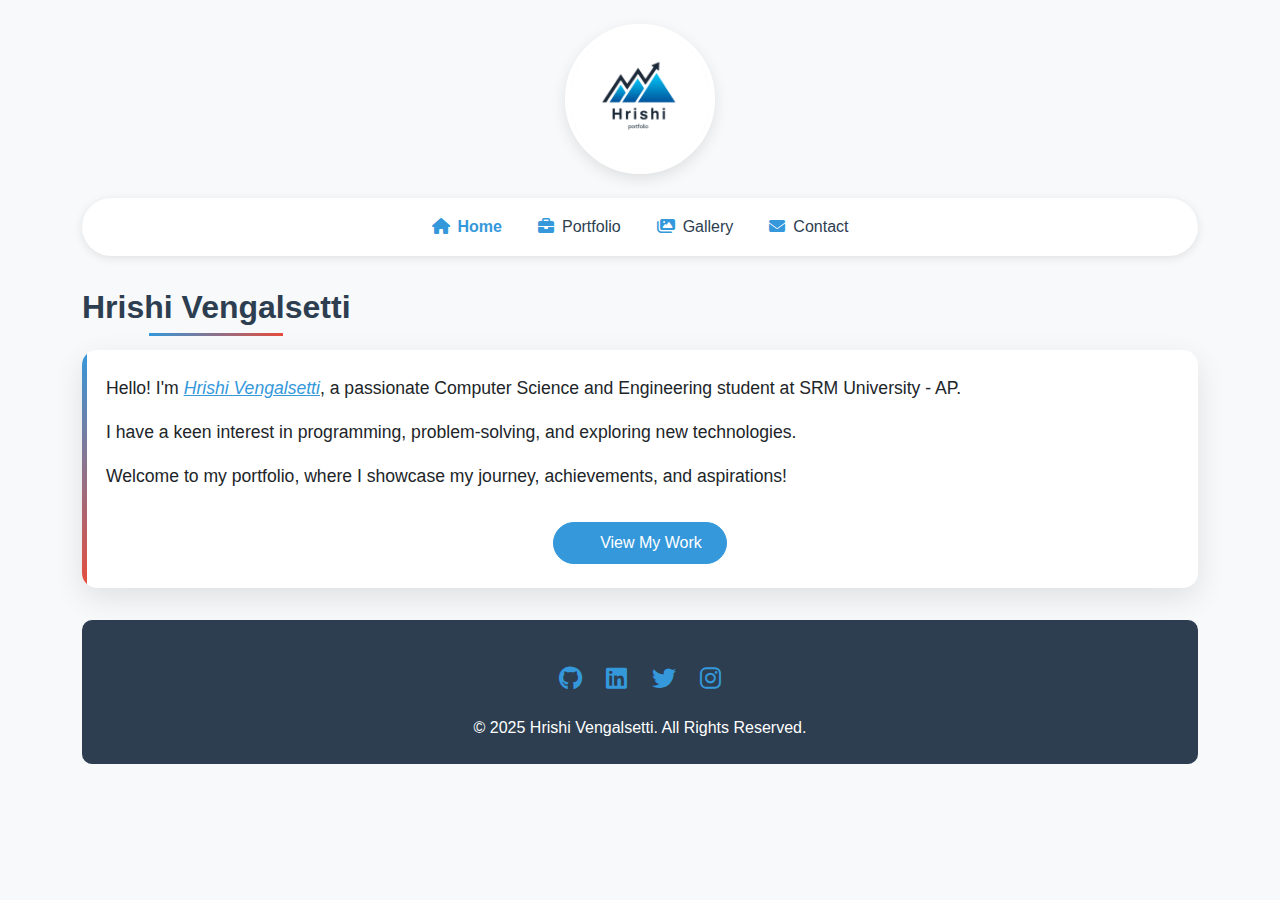
<file: index.html>
<!DOCTYPE html>
<html lang="en">
<head>
  <meta charset="UTF-8">
  <meta name="viewport" content="width=device-width, initial-scale=1.0">
  <title>Hrishi's Portfolio</title>
  <link href="https://cdn.jsdelivr.net/npm/bootstrap@5.3.0/dist/css/bootstrap.min.css" rel="stylesheet">
  <link rel="stylesheet" href="https://cdnjs.cloudflare.com/ajax/libs/font-awesome/6.4.0/css/all.min.css">
  <link rel="stylesheet" href="style.css">
</head>
<body>
  <div class="container py-4">
    <div class="text-center">
      <img src="logo.jpg" alt="Logo" class="logo-img">
    </div>
    
    <nav class="navbar navbar-expand-lg navbar-light">
      <div class="container-fluid">
        <button class="navbar-toggler" type="button" data-bs-toggle="collapse" data-bs-target="#navbarNav" aria-controls="navbarNav" aria-expanded="false" aria-label="Toggle navigation">
          <span class="navbar-toggler-icon"></span>
        </button>
        <div class="collapse navbar-collapse" id="navbarNav">
          <ul class="navbar-nav mx-auto">
            <li class="nav-item"><a class="nav-link active" href="index.html"><i class="fas fa-home me-2"></i>Home</a></li>
            <li class="nav-item"><a class="nav-link" href="hrishi.html"><i class="fas fa-briefcase me-2"></i>Portfolio</a></li>
            <li class="nav-item"><a class="nav-link" href="gallery.html"><i class="fas fa-images me-2"></i>Gallery</a></li>
            <li class="nav-item"><a class="nav-link" href="contact.html"><i class="fas fa-envelope me-2"></i>Contact</a></li>
          </ul>
        </div>
      </div>
    </nav>
    
    <h2 class="text-center">Hrishi Vengalsetti</h2>
    
    <div class="card p-4 intro-card">
      <p class="lead">
        Hello! I'm <b><i><u>Hrishi Vengalsetti</u></i></b>, a passionate Computer Science and Engineering student at SRM University - AP.
      </p>
      <p class="lead">
        I have a keen interest in programming, problem-solving, and exploring new technologies.
      </p>
      <p class="lead">
        Welcome to my portfolio, where I showcase my journey, achievements, and aspirations!
      </p>
      <div class="text-center mt-3">
        <a href="hrishi.html" class="btn btn-primary px-4 py-2 rounded-pill">
          <i class="fas fa-arrow-right me-2"></i>View My Work
        </a>
      </div>
    </div>

    <footer class="text-center">
      <div class="social-icons">
        <a href="#"><i class="fab fa-github"></i></a>
        <a href="#"><i class="fab fa-linkedin"></i></a>
        <a href="#"><i class="fab fa-twitter"></i></a>
        <a href="#"><i class="fab fa-instagram"></i></a>
      </div>
      <p class="mt-3 mb-0">&copy; 2025 Hrishi Vengalsetti. All Rights Reserved.</p>
    </footer>
  </div>

  <script src="https://cdn.jsdelivr.net/npm/bootstrap@5.3.0/dist/js/bootstrap.bundle.min.js"></script>
</body>
</html>
</file>
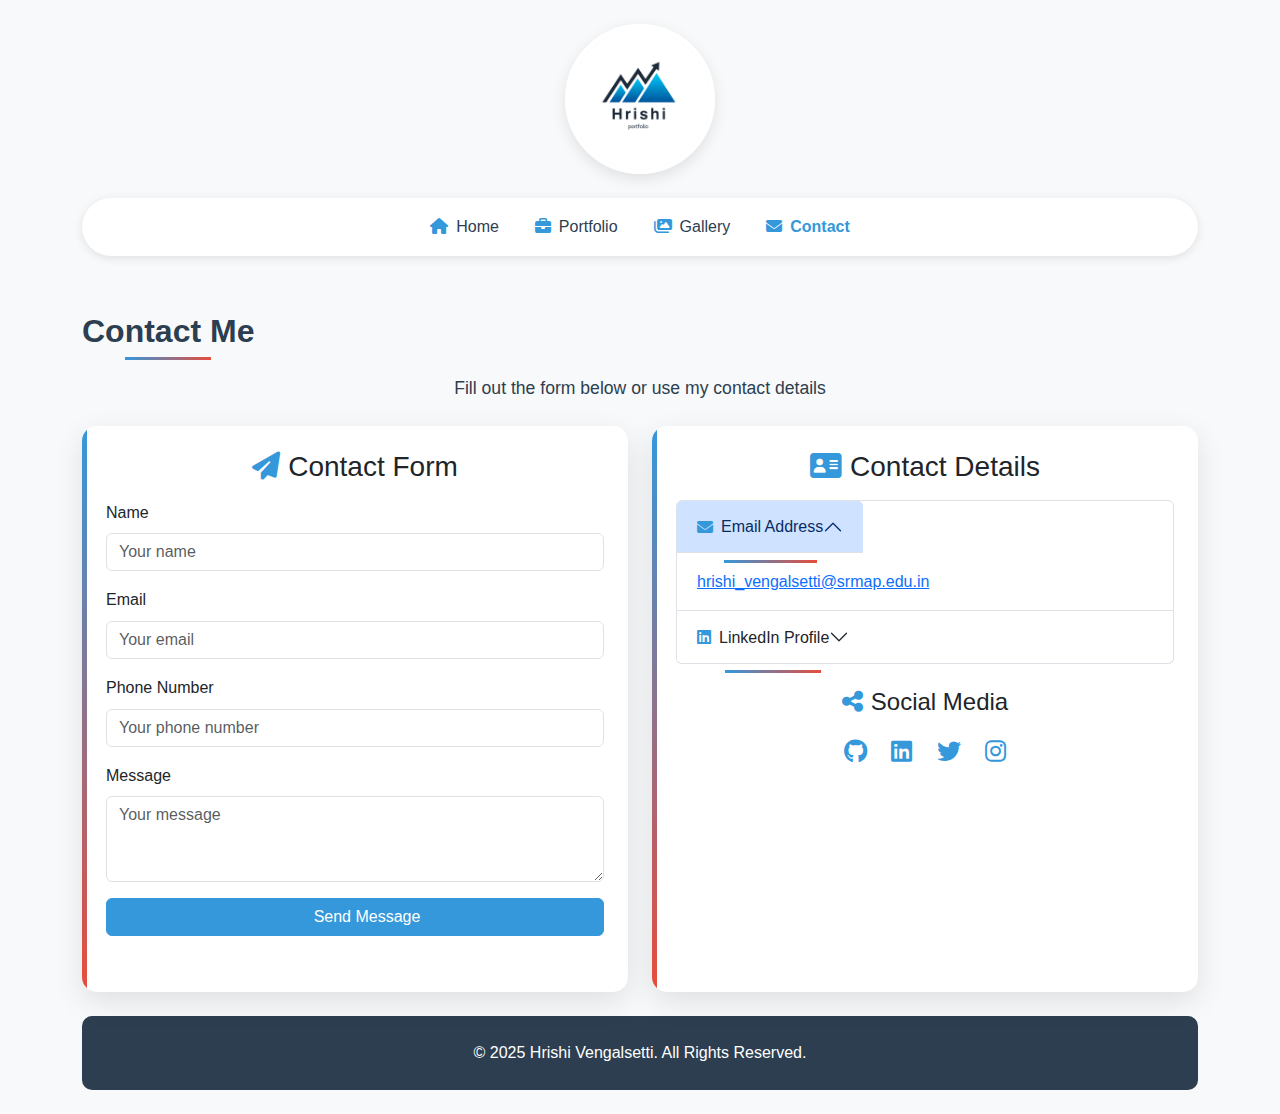
<file: contact.html>
<!DOCTYPE html>
<html lang="en">
<head>
  <meta charset="UTF-8">
  <meta name="viewport" content="width=device-width, initial-scale=1.0">
  <title>Contact Hrishi</title>
  <link href="https://cdn.jsdelivr.net/npm/bootstrap@5.3.0/dist/css/bootstrap.min.css" rel="stylesheet">
  <link rel="stylesheet" href="https://cdnjs.cloudflare.com/ajax/libs/font-awesome/6.4.0/css/all.min.css">
  <link rel="stylesheet" href="style.css">
</head>
<body>
  <div class="container py-4">
    <div class="text-center">
      <a href="index.html" class="logo-link">
        <img src="logo.jpg" alt="Logo" class="logo-img">
      </a>
    </div>
    
    <nav class="navbar navbar-expand-lg navbar-light">
      <div class="container-fluid">
        <button class="navbar-toggler" type="button" data-bs-toggle="collapse" data-bs-target="#navbarNav" aria-controls="navbarNav" aria-expanded="false" aria-label="Toggle navigation">
          <span class="navbar-toggler-icon"></span>
        </button>
        <div class="collapse navbar-collapse" id="navbarNav">
          <ul class="navbar-nav mx-auto">
            <li class="nav-item"><a class="nav-link" href="index.html"><i class="fas fa-home me-2"></i>Home</a></li>
            <li class="nav-item"><a class="nav-link" href="hrishi.html"><i class="fas fa-briefcase me-2"></i>Portfolio</a></li>
            <li class="nav-item"><a class="nav-link" href="gallery.html"><i class="fas fa-images me-2"></i>Gallery</a></li>
            <li class="nav-item"><a class="nav-link active" href="contact.html"><i class="fas fa-envelope me-2"></i>Contact</a></li>
          </ul>
        </div>
      </div>
    </nav>
    
    <h2 class="text-center mt-4">Contact Me</h2>
    <p class="text-center lead">Fill out the form below or use my contact details</p>

    <div class="row mt-4">
      <div class="col-lg-6">
        <div class="card p-4 h-100 intro-card">
          <h3 class="text-center mb-3"><i class="fas fa-paper-plane me-2"></i>Contact Form</h3>
          <form id="contactForm" onsubmit="return validateForm()">
            <div class="mb-3">
              <label for="name" class="form-label">Name</label>
              <input type="text" class="form-control" id="name" placeholder="Your name">
              <div class="text-danger" id="nameError"></div>
            </div>
            
            <div class="mb-3">
              <label for="email" class="form-label">Email</label>
              <input type="email" class="form-control" id="email" placeholder="Your email">
              <div class="text-danger" id="emailError"></div>
            </div>
            
            <div class="mb-3">
              <label for="contact" class="form-label">Phone Number</label>
              <input type="tel" class="form-control" id="contact" placeholder="Your phone number">
              <div class="text-danger" id="contactError"></div>
            </div>
            
            <div class="mb-3">
              <label for="concern" class="form-label">Message</label>
              <textarea class="form-control" id="concern" rows="3" placeholder="Your message"></textarea>
              <div class="text-danger" id="concernError"></div>
            </div>
            
            <button type="submit" class="btn btn-primary w-100">
              <i class="fas fa-paper-plane me-2"></i>Send Message
            </button>
          </form>
        </div>
      </div>
      
      <div class="col-lg-6 mt-4 mt-lg-0">
        <div class="card p-4 h-100 intro-card">
          <h3 class="text-center mb-3"><i class="fas fa-address-card me-2"></i>Contact Details</h3>
          
          <div class="accordion" id="contactAccordion">
            <div class="accordion-item">
              <h2 class="accordion-header">
                <button class="accordion-button" type="button" data-bs-toggle="collapse" data-bs-target="#collapseEmail">
                  <i class="fas fa-envelope me-2"></i>Email Address
                </button>
              </h2>
              <div id="collapseEmail" class="accordion-collapse collapse show" data-bs-parent="#contactAccordion">
                <div class="accordion-body">
                  <a href="#" class="external-link" data-link="mailto:hrishi_vengalsetti@srmap.edu.in">
                    hrishi_vengalsetti@srmap.edu.in
                  </a>
                </div>
              </div>
            </div>
            
            <div class="accordion-item">
              <h2 class="accordion-header">
                <button class="accordion-button collapsed" type="button" data-bs-toggle="collapse" data-bs-target="#collapseLinkedIn">
                  <i class="fab fa-linkedin me-2"></i>LinkedIn Profile
                </button>
              </h2>
              <div id="collapseLinkedIn" class="accordion-collapse collapse" data-bs-parent="#contactAccordion">
                <div class="accordion-body">
                  <a href="#" class="external-link" data-link="https://www.linkedin.com/in/hrishi-vengalsetti-77530b338/">
                    linkedin.com/in/hrishi-vengalsetti
                  </a>
                </div>
              </div>
            </div>
          </div>
          
          <div class="mt-4 text-center">
            <h4><i class="fas fa-share-alt me-2"></i>Social Media</h4>
            <div class="social-icons mt-3">
              <a href="#" class="external-link" data-link="https://github.com"><i class="fab fa-github"></i></a>
              <a href="#" class="external-link" data-link="https://linkedin.com"><i class="fab fa-linkedin"></i></a>
              <a href="#" class="external-link" data-link="https://twitter.com"><i class="fab fa-twitter"></i></a>
              <a href="#" class="external-link" data-link="https://instagram.com"><i class="fab fa-instagram"></i></a>
            </div>
          </div>
        </div>
      </div>
    </div>
    
    <footer class="text-center mt-4">
      <p class="mb-0">&copy; 2025 Hrishi Vengalsetti. All Rights Reserved.</p>
    </footer>
  </div>

  <div class="modal fade" id="leaveModal" tabindex="-1" aria-hidden="true">
    <div class="modal-dialog">
      <div class="modal-content">
        <div class="modal-header">
          <h5 class="modal-title">Leave this website?</h5>
          <button type="button" class="btn-close" data-bs-dismiss="modal" aria-label="Close"></button>
        </div>
        <div class="modal-body">
          You are about to be redirected to an external website. Are you sure you want to continue?
        </div>
        <div class="modal-footer">
          <button type="button" class="btn btn-secondary" data-bs-dismiss="modal">Stay Here</button>
          <a id="confirmLeave" href="#" class="btn btn-primary">Continue</a>
        </div>
      </div>
    </div>
  </div>

  <script src="https://cdn.jsdelivr.net/npm/bootstrap@5.3.0/dist/js/bootstrap.bundle.min.js"></script>
  <script>
    function validateForm() {
      let isValid = true;
      let name = document.getElementById("name").value;
      let email = document.getElementById("email").value;
      let contact = document.getElementById("contact").value;
      let concern = document.getElementById("concern").value;
      
      if (name.trim().length < 3) {
        document.getElementById("nameError").innerText = "Please enter a valid name (min 3 characters)";
        isValid = false;
      } else {
        document.getElementById("nameError").innerText = "";
      }
      
      let emailRegex = /^[^\s@]+@[^\s@]+\.[^\s@]+$/;
      if (!emailRegex.test(email)) {
        document.getElementById("emailError").innerText = "Please enter a valid email address";
        isValid = false;
      } else {
        document.getElementById("emailError").innerText = "";
      }
      
      let phoneRegex = /^\d{10,15}$/;
      if (!phoneRegex.test(contact)) {
        document.getElementById("contactError").innerText = "Please enter a valid phone number (10-15 digits)";
        isValid = false;
      } else {
        document.getElementById("contactError").innerText = "";
      }
      
      if (concern.trim().length < 10) {
        document.getElementById("concernError").innerText = "Please enter a more detailed message (min 10 characters)";
        isValid = false;
      } else {
        document.getElementById("concernError").innerText = "";
      }
      
      if (isValid) {
        alert("Thank you for your message! I'll get back to you soon.");
        document.getElementById("contactForm").reset();
      }
      
      return isValid;
    }
      document.addEventListener('DOMContentLoaded', function() {
      const externalLinks = document.querySelectorAll('.external-link');
      const leaveModal = new bootstrap.Modal(document.getElementById('leaveModal'));
      const confirmLeave = document.getElementById('confirmLeave');
      
      externalLinks.forEach(link => {
        link.addEventListener('click', function(e) {
          e.preventDefault();
          const destination = this.getAttribute('data-link');
          confirmLeave.href = destination;
          leaveModal.show();
        });
      });
    });
  </script>
</body>
</html>
</file>
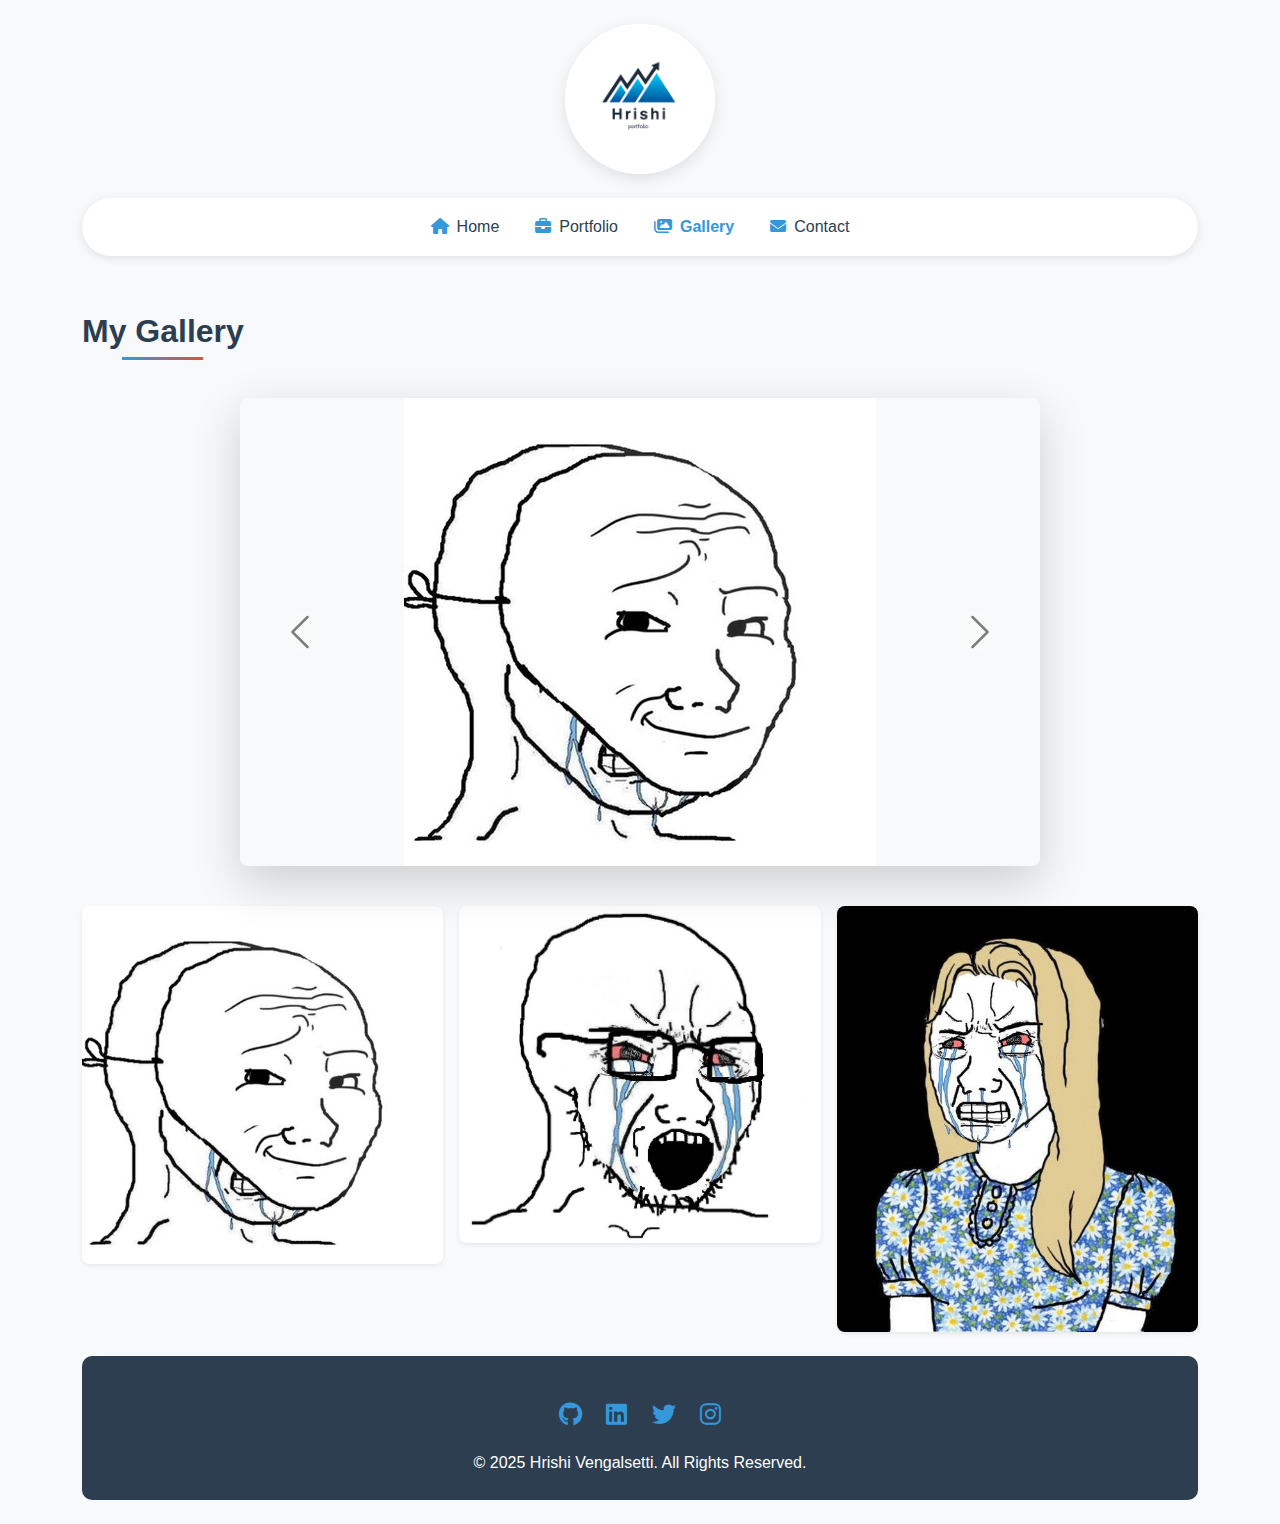
<file: gallery.html>
<!DOCTYPE html>
<html lang="en">
<head>
  <meta charset="UTF-8">
  <meta name="viewport" content="width=device-width, initial-scale=1.0">
  <title>Hrishi's Gallery</title>
  <link href="https://cdn.jsdelivr.net/npm/bootstrap@5.3.0/dist/css/bootstrap.min.css" rel="stylesheet">
  <link rel="stylesheet" href="https://cdnjs.cloudflare.com/ajax/libs/font-awesome/6.4.0/css/all.min.css">
  <link rel="stylesheet" href="style.css">
  <style>
    .carousel-container {
      max-width: 800px;
      margin: 0 auto;
    }
    .carousel-inner img {
      max-height: 500px;
      width: auto;
      margin: 0 auto;
      object-fit: contain;
    }
    .carousel-control-prev-icon,
    .carousel-control-next-icon {
      filter: invert(100%);
      background-color: rgba(0,0,0,0.3);
      border-radius: 50%;
      padding: 20px;
    }
  </style>
</head>
<body>
  <div class="container py-4">
    <div class="text-center">
      <a href="index.html" class="logo-link">
        <img src="logo.jpg" alt="Logo" class="logo-img">
      </a>
    </div>
    
    <nav class="navbar navbar-expand-lg navbar-light">
      <div class="container-fluid">
        <button class="navbar-toggler" type="button" data-bs-toggle="collapse" data-bs-target="#navbarNav" aria-controls="navbarNav" aria-expanded="false" aria-label="Toggle navigation">
          <span class="navbar-toggler-icon"></span>
        </button>
        <div class="collapse navbar-collapse" id="navbarNav">
          <ul class="navbar-nav mx-auto">
            <li class="nav-item"><a class="nav-link" href="index.html"><i class="fas fa-home me-2"></i>Home</a></li>
            <li class="nav-item"><a class="nav-link" href="hrishi.html"><i class="fas fa-briefcase me-2"></i>Portfolio</a></li>
            <li class="nav-item"><a class="nav-link active" href="gallery.html"><i class="fas fa-images me-2"></i>Gallery</a></li>
            <li class="nav-item"><a class="nav-link" href="contact.html"><i class="fas fa-envelope me-2"></i>Contact</a></li>
          </ul>
        </div>
      </div>
    </nav>
    
    <h2 class="text-center mt-4">My Gallery</h2>

    <div class="carousel-container mt-4">
      <div id="galleryCarousel" class="carousel slide shadow-lg rounded-3 overflow-hidden" data-bs-ride="carousel">
        <div class="carousel-inner">
          <div class="carousel-item active">
            <img src="photo1.jpg" class="d-block mx-auto" alt="Image 1">
          </div>
          <div class="carousel-item">
            <img src="photo2.jpg" class="d-block mx-auto" alt="Image 2">
          </div>
          <div class="carousel-item">
            <img src="photo3.jpg" class="d-block mx-auto" alt="Image 3">
          </div>
        </div>
        <button class="carousel-control-prev" type="button" data-bs-target="#galleryCarousel" data-bs-slide="prev">
          <span class="carousel-control-prev-icon" aria-hidden="true"></span>
          <span class="visually-hidden">Previous</span>
        </button>
        <button class="carousel-control-next" type="button" data-bs-target="#galleryCarousel" data-bs-slide="next">
          <span class="carousel-control-next-icon" aria-hidden="true"></span>
          <span class="visually-hidden">Next</span>
        </button>
      </div>
    </div>

    <div class="row mt-4 g-3">
      <div class="col-md-4 col-6 text-center">
        <a href="#" data-bs-target="#galleryCarousel" data-bs-slide-to="0" class="d-block">
          <img src="photo1.jpg" class="img-fluid rounded-3 shadow-sm hover-zoom" alt="Thumbnail 1">
        </a>
      </div>
      <div class="col-md-4 col-6 text-center">
        <a href="#" data-bs-target="#galleryCarousel" data-bs-slide-to="1" class="d-block">
          <img src="photo2.jpg" class="img-fluid rounded-3 shadow-sm hover-zoom" alt="Thumbnail 2">
        </a>
      </div>
      <div class="col-md-4 col-6 text-center">
        <a href="#" data-bs-target="#galleryCarousel" data-bs-slide-to="2" class="d-block">
          <img src="photo3.jpg" class="img-fluid rounded-3 shadow-sm hover-zoom" alt="Thumbnail 3">
        </a>
      </div>
    </div>

    <footer class="text-center mt-4">
      <div class="social-icons">
        <a href="#"><i class="fab fa-github"></i></a>
        <a href="#"><i class="fab fa-linkedin"></i></a>
        <a href="#"><i class="fab fa-twitter"></i></a>
        <a href="#"><i class="fab fa-instagram"></i></a>
      </div>
      <p class="mt-3 mb-0">&copy; 2025 Hrishi Vengalsetti. All Rights Reserved.</p>
    </footer>
  </div>

  <script src="https://cdn.jsdelivr.net/npm/bootstrap@5.3.0/dist/js/bootstrap.bundle.min.js"></script>
</body>
</html>
</file>
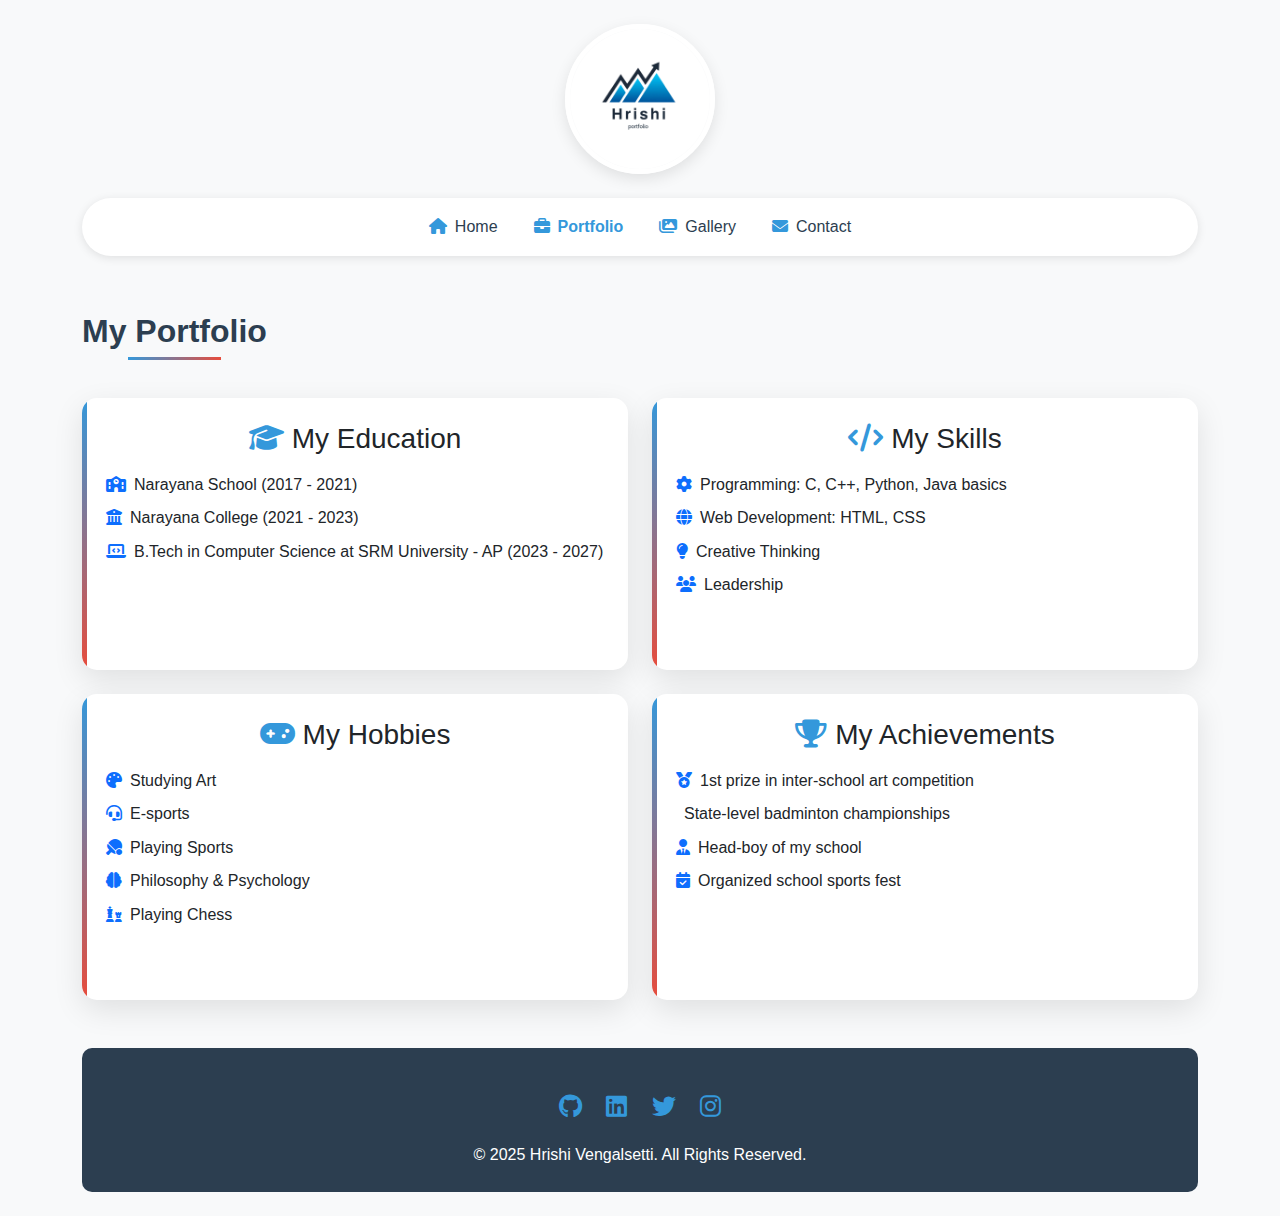
<file: hrishi.html>
<!DOCTYPE html>
<html lang="en">
<head>
  <meta charset="UTF-8">
  <meta name="viewport" content="width=device-width, initial-scale=1.0">
  <title>Hrishi's Portfolio</title>
  <link href="https://cdn.jsdelivr.net/npm/bootstrap@5.3.0/dist/css/bootstrap.min.css" rel="stylesheet">
  <link rel="stylesheet" href="https://cdnjs.cloudflare.com/ajax/libs/font-awesome/6.4.0/css/all.min.css">
  <link rel="stylesheet" href="style.css">
</head>
<body>
  <div class="container py-4">
    <div class="text-center">
      <a href="index.html" class="logo-link">
        <img src="logo.jpg" alt="Logo" class="logo-img">
      </a>
    </div>
    
    <nav class="navbar navbar-expand-lg navbar-light">
      <div class="container-fluid">
        <button class="navbar-toggler" type="button" data-bs-toggle="collapse" data-bs-target="#navbarNav" aria-controls="navbarNav" aria-expanded="false" aria-label="Toggle navigation">
          <span class="navbar-toggler-icon"></span>
        </button>
        <div class="collapse navbar-collapse" id="navbarNav">
          <ul class="navbar-nav mx-auto">
            <li class="nav-item"><a class="nav-link" href="index.html"><i class="fas fa-home me-2"></i>Home</a></li>
            <li class="nav-item"><a class="nav-link active" href="hrishi.html"><i class="fas fa-briefcase me-2"></i>Portfolio</a></li>
            <li class="nav-item"><a class="nav-link" href="gallery.html"><i class="fas fa-images me-2"></i>Gallery</a></li>
            <li class="nav-item"><a class="nav-link" href="contact.html"><i class="fas fa-envelope me-2"></i>Contact</a></li>
          </ul>
        </div>
      </div>
    </nav>
    
    <h2 class="text-center mt-4">My Portfolio</h2>

    <div class="row mt-4">
      <div class="col-md-6 mb-4">
        <div class="card p-4 h-100 intro-card">
          <h3 class="text-center mb-3"><i class="fas fa-graduation-cap me-2"></i>My Education</h3>
          <ul class="list-unstyled">
            <li class="mb-2"><i class="fas fa-school me-2 text-primary"></i>Narayana School (2017 - 2021)</li>
            <li class="mb-2"><i class="fas fa-university me-2 text-primary"></i>Narayana College (2021 - 2023)</li>
            <li><i class="fas fa-laptop-code me-2 text-primary"></i>B.Tech in Computer Science at SRM University - AP (2023 - 2027)</li>
          </ul>
        </div>
      </div>
      <div class="col-md-6 mb-4">
        <div class="card p-4 h-100 intro-card">
          <h3 class="text-center mb-3"><i class="fas fa-code me-2"></i>My Skills</h3>
          <ul class="list-unstyled">
            <li class="mb-2"><i class="fas fa-cog me-2 text-primary"></i>Programming: C, C++, Python, Java basics</li>
            <li class="mb-2"><i class="fas fa-globe me-2 text-primary"></i>Web Development: HTML, CSS</li>
            <li class="mb-2"><i class="fas fa-lightbulb me-2 text-primary"></i>Creative Thinking</li>
            <li><i class="fas fa-users me-2 text-primary"></i>Leadership</li>
          </ul>
        </div>
      </div>
    </div>

    <div class="row">
      <div class="col-md-6 mb-4">
        <div class="card p-4 h-100 intro-card">
          <h3 class="text-center mb-3"><i class="fas fa-gamepad me-2"></i>My Hobbies</h3>
          <ul class="list-unstyled">
            <li class="mb-2"><i class="fas fa-palette me-2 text-primary"></i>Studying Art</li>
            <li class="mb-2"><i class="fas fa-headset me-2 text-primary"></i>E-sports</li>
            <li class="mb-2"><i class="fas fa-table-tennis me-2 text-primary"></i>Playing Sports</li>
            <li class="mb-2"><i class="fas fa-brain me-2 text-primary"></i>Philosophy & Psychology</li>
            <li><i class="fas fa-chess me-2 text-primary"></i>Playing Chess</li>
          </ul>
        </div>
      </div>
      <div class="col-md-6 mb-4">
        <div class="card p-4 h-100 intro-card">
          <h3 class="text-center mb-3"><i class="fas fa-trophy me-2"></i>My Achievements</h3>
          <ul class="list-unstyled">
            <li class="mb-2"><i class="fas fa-medal me-2 text-primary"></i>1st prize in inter-school art competition</li>
            <li class="mb-2"><i class="fas fa-shuttlecock me-2 text-primary"></i>State-level badminton championships</li>
            <li class="mb-2"><i class="fas fa-user-tie me-2 text-primary"></i>Head-boy of my school</li>
            <li><i class="fas fa-calendar-check me-2 text-primary"></i>Organized school sports fest</li>
          </ul>
        </div>
      </div>
    </div>

    <footer class="text-center mt-4">
      <div class="social-icons">
        <a href="#"><i class="fab fa-github"></i></a>
        <a href="#"><i class="fab fa-linkedin"></i></a>
        <a href="#"><i class="fab fa-twitter"></i></a>
        <a href="#"><i class="fab fa-instagram"></i></a>
      </div>
      <p class="mt-3 mb-0">&copy; 2025 Hrishi Vengalsetti. All Rights Reserved.</p>
    </footer>
  </div>

  <script src="https://cdn.jsdelivr.net/npm/bootstrap@5.3.0/dist/js/bootstrap.bundle.min.js"></script>
</body>
</html>
</file>
<file: style.css>
:root {
  --primary-color: #3498db;
  --secondary-color: #2c3e50;
  --accent-color: #e74c3c;
  --light-color: #ecf0f1;
  --dark-color: #2c3e50;
}

body {
  font-family: 'Segoe UI', Tahoma, Geneva, Verdana, sans-serif;
  background-color: #f8f9fa;
  color: var(--dark-color);
  line-height: 1.6;
}

.navbar {
  background-color: white;
  box-shadow: 0 2px 10px rgba(0,0,0,0.1);
  border-radius: 50px;
  padding: 0.5rem 1rem;
  margin-bottom: 2rem;
}

.navbar-nav .nav-link {
  color: var(--secondary-color);
  font-weight: 500;
  margin: 0 10px;
  position: relative;
}

.navbar-nav .nav-link:hover {
  color: var(--primary-color);
}

.navbar-nav .nav-link.active {
  color: var(--primary-color);
  font-weight: 600;
}

.logo-img {
  width: 150px;
  height: 150px;
  object-fit: cover;
  border-radius: 50%;
  border: 5px solid white;
  box-shadow: 0 5px 15px rgba(0,0,0,0.1);
  margin-bottom: 1.5rem;
}

h2 {
  color: var(--secondary-color);
  font-weight: 700;
  margin-bottom: 1.5rem;
  position: relative;
  display: inline-block;
}

h2::after {
  content: '';
  position: absolute;
  width: 50%;
  height: 3px;
  bottom: -10px;
  left: 25%;
  background: linear-gradient(90deg, var(--primary-color), var(--accent-color));
}

.intro-card {
  background: white;
  border-radius: 15px;
  box-shadow: 0 10px 30px rgba(0,0,0,0.1);
  border: none;
  overflow: hidden;
  position: relative;
  margin-bottom: 2rem;
}

.intro-card::before {
  content: '';
  position: absolute;
  top: 0;
  left: 0;
  width: 5px;
  height: 100%;
  background: linear-gradient(to bottom, var(--primary-color), var(--accent-color));
}

.lead {
  font-size: 1.1rem;
  margin-bottom: 1rem;
}

b, i, u {
  color: var(--primary-color);
}

footer {
  background-color: var(--secondary-color);
  color: white;
  padding: 1.5rem;
  border-radius: 10px;
}

.social-icons {
  margin-top: 1rem;
}

.social-icons a {
  color: white;
  font-size: 1.5rem;
  margin: 0 10px;
}

.social-icons a:hover {
  color: var(--primary-color);
}

.btn-primary {
  background-color: var(--primary-color);
  border-color: var(--primary-color);
}

.btn-primary:hover {
  background-color: #2980b9;
  border-color: #2980b9;
}

@media (max-width: 768px) {
  .navbar {
    border-radius: 10px;
  }
  
  .logo-img {
    width: 120px;
    height: 120px;
  }
}
</file>
